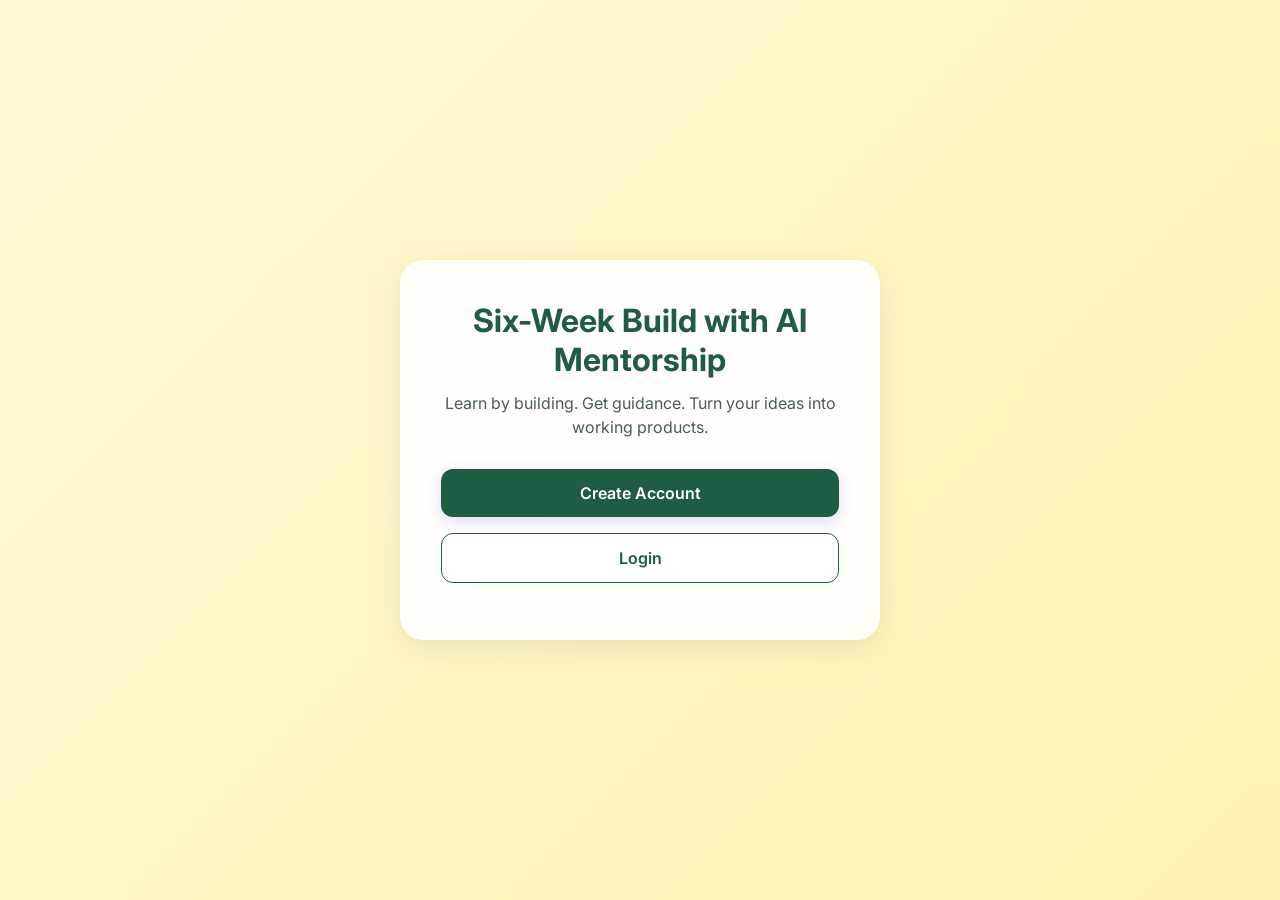
<file: index.html>
<!DOCTYPE html>
<html lang="en">
<head>
    <meta charset="UTF-8">
    <meta name="viewport" content="width=device-width, initial-scale=1.0">
    <title>Welcome | 6-Week Build Mentorship</title>
    <link rel="stylesheet" href="style.css">
</head>
<body>
    <div class="container">
        <h1>Six-Week Build with AI Mentorship</h1>
        <p>Learn by building. Get guidance. Turn your ideas into working products.</p>
        
        <a href="signup.html" class="btn btn-primary">Create Account</a>
        <a href="login.html" class="btn btn-secondary">Login</a>
    </div>
    <script src="script.js"></script>
</body>
</html>
</file>
<file: style.css>
@import url('https://fonts.googleapis.com/css2?family=Inter:wght@300;400;500;600;700&display=swap');

:root {
    --primary-color: #1f5d42;
    --primary-hover: #173f2d;
    --bg-gradient-start: #fff9d6;
    --bg-gradient-end: #fff2b2;
    --card-bg: rgba(255, 255, 255, 0.9);
    --text-main: #17362a;
    --text-muted: #4a5c52;
    --border-color: rgba(255, 255, 255, 0.6);
    --shadow: 0 8px 32px rgba(31, 93, 66, 0.1);
}

* {
    margin: 0;
    padding: 0;
    box-sizing: border-box;
    font-family: 'Inter', sans-serif;
}

/* General page styles */

body {
    min-height: 100vh;
    background: linear-gradient(135deg,
            var(--bg-gradient-start),
            var(--bg-gradient-end));
    display: flex;
    justify-content: center;
    align-items: center;
    color: var(--text-main);
    padding: 20px;
}

/* Login and signup forms */

.container {
    background: var(--card-bg);
    backdrop-filter: blur(12px);
    -webkit-backdrop-filter: blur(12px);
    border: 1px solid var(--border-color);
    border-radius: 24px;
    padding: 40px;
    width: 100%;
    max-width: 480px;
    box-shadow: var(--shadow);
    text-align: center;
}

.dashboard-container {
    max-width: 800px;
    text-align: left;
}

h1 {
    font-size: 2rem;
    font-weight: 700;
    margin-bottom: 12px;
    color: var(--primary-color);
}

p {
    font-size: 1rem;
    color: var(--text-muted);
    margin-bottom: 30px;
    line-height: 1.5;
}

/* Buttons */

.btn {
    display: inline-block;
    width: 100%;
    padding: 14px 24px;
    font-size: 1rem;
    font-weight: 600;
    border-radius: 12px;
    border: none;
    cursor: pointer;
    transition: all 0.3s ease;
    text-decoration: none;
    margin-bottom: 16px;
}

.btn-primary {
    background-color: var(--primary-color);
    color: white;
    box-shadow: 0 4px 14px rgba(79, 70, 229, 0.2);
}

.btn-primary:hover {
    background-color: var(--primary-hover);
    transform: translateY(-2px);
}

.btn-secondary {
    background-color: white;
    color: var(--primary-color);
    border: 1px solid var(--primary-color);
}

.btn-secondary:hover {
    background-color: #f8fafc;
    transform: translateY(-2px);
}

/* Forms */

.form-group {
    text-align: left;
    margin-bottom: 20px;
}

.form-group label {
    display: block;
    font-size: 0.875rem;
    font-weight: 500;
    margin-bottom: 8px;
    color: #374151;
}

.form-group input {
    width: 100%;
    padding: 12px 16px;
    font-size: 1rem;
    border: 1px solid #d1d5db;
    border-radius: 12px;
    outline: none;
    transition: border-color 0.3s;
    background: rgba(255, 255, 255, 0.9);
}

.form-group input:focus {
    border-color: var(--primary-color);
    box-shadow: 0 0 0 3px rgba(31, 93, 66, 0.1);
}

.auth-links {
    margin-top: 20px;
    font-size: 0.875rem;
}

.auth-links a {
    color: var(--primary-color);
    text-decoration: none;
    font-weight: 500;
}

.auth-links a:hover {
    text-decoration: underline;
}

/* Older dashboard components */

.dashboard-header {
    display: flex;
    justify-content: space-between;
    align-items: center;
    margin-bottom: 40px;
    flex-wrap: wrap;
    gap: 16px;
}

.dashboard-header h1 {
    margin-bottom: 0;
}

.btn-logout {
    width: auto;
    margin-bottom: 0;
    padding: 10px 20px;
}

.dashboard-grid {
    display: grid;
    grid-template-columns: 1fr 1fr;
    gap: 24px;
    margin-bottom: 40px;
}

.dashboard-card {
    background: rgba(255, 255, 255, 0.6);
    border-radius: 16px;
    padding: 24px;
    border: 1px solid rgba(255, 255, 255, 0.8);
}

.dashboard-card h3 {
    font-size: 1.1rem;
    margin-bottom: 12px;
    color: #111827;
}

.dashboard-card p {
    margin-bottom: 16px;
}

.btn-meet {
    background-color: #10b981;
    color: white;
    margin-bottom: 0;
}

.btn-meet:hover {
    background-color: #059669;
}

/* Older progress indicator */

.progress-section {
    background: rgba(255, 255, 255, 0.6);
    border-radius: 16px;
    padding: 24px;
    border: 1px solid rgba(255, 255, 255, 0.8);
}

.progress-header {
    display: flex;
    justify-content: space-between;
    margin-bottom: 16px;
    font-weight: 600;
}

.progress-bar-container {
    width: 100%;
    height: 12px;
    background-color: #e5e7eb;
    border-radius: 999px;
    overflow: hidden;
    margin-bottom: 24px;
}

.progress-bar-container .progress-bar {
    height: 100%;
    background: linear-gradient(90deg, var(--primary-color), #818cf8);
    width: 33.33%;
    border-radius: 999px;
    transition: width 1s ease-in-out;
}

.weeks-grid {
    display: grid;
    grid-template-columns: repeat(6, minmax(0, 1fr));
    gap: 10px;
}

.week-indicator {
    display: flex;
    flex-direction: column;
    align-items: center;
    gap: 8px;
    font-size: 0.8rem;
    color: var(--text-muted);
}

.week-dot {
    width: 12px;
    height: 12px;
    border-radius: 50%;
    background-color: #e5e7eb;
}

.week-indicator.active .week-dot,
.week-indicator.completed .week-dot {
    background-color: var(--primary-color);
}

/* =====================================================
   BUILD WITH AI DASHBOARD
   Brand: Butter Yellow + Forest Green
   ===================================================== */

.bw-dashboard-page {
    display: block;
    margin: 0;
    min-height: 100vh;
    padding: 0;
    background: #fffdf6;
    color: #17362a;
    font-family: 'Inter', sans-serif;
}

.bw-dashboard {
    width: min(1120px, calc(100% - 40px));
    margin: 0 auto;
    padding: 42px 0 30px;
}

/* Header */

.bw-header {
    display: flex;
    justify-content: space-between;
    align-items: flex-start;
    gap: 24px;
    margin-bottom: 30px;
}

.bw-header-content {
    flex: 1;
    min-width: 0;
}

.bw-eyebrow {
    margin: 0 0 8px;
    color: #1f5d42;
    font-size: 13px;
    font-weight: 800;
    letter-spacing: 2px;
}

.bw-header h1 {
    margin: 0;
    font-size: 29px;
    line-height: 1.2;
    color: #17362a;
    overflow-wrap: anywhere;
}

.bw-subtitle {
    margin: 10px 0 0;
    color: #6c776f;
    font-size: 16px;
    line-height: 1.5;
}

/* Hamburger menu and logout dropdown */

.bw-menu {
    position: relative;
    flex-shrink: 0;
    z-index: 20;
}

.bw-menu summary {
    display: flex;
    align-items: center;
    justify-content: center;
    width: 46px;
    height: 46px;
    border: 1px solid #e7e8df;
    border-radius: 12px;
    background: #ffffff;
    color: #1f5d42;
    cursor: pointer;
    list-style: none;
    transition: background 0.2s ease, border-color 0.2s ease;
}

.bw-menu summary::-webkit-details-marker {
    display: none;
}

.bw-menu summary::marker {
    content: "";
}

.bw-menu summary:hover {
    background: #fff8d9;
    border-color: #d8dfd3;
}

.bw-menu summary:focus-visible {
    outline: 3px solid rgba(31, 93, 66, 0.25);
    outline-offset: 3px;
}

.bw-menu-panel {
    position: absolute;
    top: calc(100% + 10px);
    right: 0;
    width: 180px;
    padding: 8px;
    background: #ffffff;
    border: 1px solid #e7e8df;
    border-radius: 14px;
    box-shadow: 0 12px 30px rgba(31, 93, 66, 0.14);
}

.bw-logout {
    display: flex;
    align-items: center;
    justify-content: center;
    width: 100%;
    min-height: 44px;
    padding: 12px 16px;
    border: 1px solid #1f5d42;
    border-radius: 10px;
    color: #1f5d42;
    background: #ffffff;
    text-decoration: none;
    text-align: center;
    font-size: 14px;
    font-weight: 700;
    transition: background 0.2s ease, color 0.2s ease;
}

.bw-logout:hover {
    background: #1f5d42;
    color: #ffffff;
}

/* Main programme card */

.bw-main-card {
    background: #ffffff;
    border: 1px solid #e7e8df;
    border-radius: 22px;
    padding: 30px;
    box-shadow: 0 12px 35px rgba(31, 93, 66, 0.07);
}

/* Badges */

.bw-badges {
    display: flex;
    gap: 10px;
    flex-wrap: wrap;
}

.bw-badge {
    display: inline-flex;
    align-items: center;
    gap: 8px;
    padding: 9px 15px;
    border-radius: 999px;
    font-size: 13px;
    font-weight: 700;
}

.bw-badge.enrolled {
    background: #e5f5e8;
    color: #1f5d42;
}

.bw-badge.brand {
    background: #fff2b8;
    color: #17362a;
}

.status-dot {
    width: 9px;
    height: 9px;
    flex-shrink: 0;
    border-radius: 50%;
    background: #2f9e5b;
}

/* Programme title */

.bw-title-section {
    margin: 22px 0 26px;
}

.bw-title-section h2 {
    margin: 0;
    font-size: 30px;
    line-height: 1.3;
    color: #17362a;
}

.bw-title-section p {
    margin: 8px 0 0;
    font-size: 18px;
    line-height: 1.5;
    color: #737d76;
}

/* Programme information */

.bw-info-grid {
    display: grid;
    grid-template-columns: repeat(2, minmax(0, 1fr));
    gap: 14px;
    padding-top: 22px;
    border-top: 1px solid #edf0e9;
}

.bw-info-item {
    display: flex;
    align-items: flex-start;
    gap: 15px;
    min-width: 0;
    padding: 20px;
    border: 1px solid transparent;
    border-radius: 16px;
    background: #fffdf6;
}

.bw-icon {
    display: flex;
    align-items: center;
    justify-content: center;
    width: 44px;
    height: 44px;
    flex-shrink: 0;
    border-radius: 12px;
    background: #fff2b8;
}

.bw-icon svg {
    display: block;
    width: 22px;
    height: 22px;
}

.bw-info-item>div:last-child {
    min-width: 0;
}

.bw-label {
    display: block;
    margin-bottom: 7px;
    color: #6c776f;
    font-size: 12px;
    font-weight: 700;
    text-transform: uppercase;
    letter-spacing: 0.8px;
}

.bw-info-item strong {
    display: block;
    color: #17362a;
    font-size: 15px;
    line-height: 1.6;
    font-weight: 600;
    overflow-wrap: anywhere;
}

.bw-small-text {
    display: block;
    margin-top: 5px;
    color: #7a847d;
    font-size: 14px;
    line-height: 1.5;
}

/* Join Live button */

.bw-action-area {
    display: flex;
    justify-content: center;
    margin-top: 24px;
}

.bw-join-button {
    display: flex;
    align-items: center;
    justify-content: center;
    position: relative;
    gap: 12px;
    width: 100%;
    max-width: 280px;
    min-height: 52px;
    padding: 14px 20px;
    border-radius: 12px;
    background: #1f5d42;
    color: #ffffff;
    text-decoration: none;
    font-size: 14px;
    font-weight: 700;
    letter-spacing: 0.3px;
    line-height: 1;
    box-sizing: border-box;
    transition: background 0.2s ease, transform 0.2s ease;
}

.bw-join-button:hover {
    background: #173f2d;
    transform: translateY(-1px);
}

.bw-join-content {
    display: inline-flex;
    align-items: center;
    justify-content: center;
    gap: 10px;
    line-height: 1;
}

.bw-join-label {
    display: block;
    line-height: 1;
}


.live-dot {
    display: block;
    width: 8px;
    height: 8px;
    flex-shrink: 0;
    border-radius: 50%;
    background: #d94b55;
}

.arrow {
    position: absolute;
    right: 20px;
    top: 50%;
    transform: translateY(-50%);
    display: block;
    margin-left: 0;
    flex-shrink: 0;
    font-size: 22px;
    line-height: 1;
}

/* Programme progress */

.bw-progress-card {
    margin-top: 25px;
    padding: 28px 30px;
    background: #ffffff;
    color: #17362a;
    border: 1px solid #e7e8df;
    border-radius: 20px;
    box-shadow: 0 8px 24px rgba(31, 93, 66, 0.05);
}

.bw-progress-header {
    display: flex;
    justify-content: space-between;
    align-items: flex-end;
    gap: 20px;
}

.bw-progress-label {
    margin: 0 0 8px;
    color: #1f5d42;
    font-size: 12px;
    font-weight: 800;
    letter-spacing: 1.5px;
}

.bw-progress-header h3 {
    margin: 0;
    color: #17362a;
    font-size: 20px;
    line-height: 1.5;
}

.bw-progress-header>strong {
    flex-shrink: 0;
    color: #1f5d42;
    font-size: 16px;
}

/* Progress bar */

.progress-track {
    width: 100%;
    height: 10px;
    margin-top: 26px;
    overflow: hidden;
    border-radius: 999px;
    background: #e7e8df;
}

.bw-progress-card .progress-bar {
    width: 0;
    height: 100%;
    border-radius: 999px;
    background: #1f5d42;
    transition: width 0.5s ease;
}

/* Week indicators */

.bw-progress-card .weeks-grid {
    display: grid;
    grid-template-columns: repeat(6, minmax(0, 1fr));
    gap: 8px;
    margin-top: 20px;
}

.bw-progress-card .week-indicator {
    display: flex;
    align-items: center;
    justify-content: center;
    gap: 7px;
    color: #6c776f;
    font-size: 12px;
    font-weight: 600;
}

.bw-progress-card .week-dot {
    width: 11px;
    height: 11px;
    flex-shrink: 0;
    border: 2px solid #d1d5d1;
    border-radius: 50%;
    background: #e5e7e5;
    box-sizing: border-box;
}

.bw-progress-card .week-indicator.completed {
    color: #1f5d42;
}

.bw-progress-card .week-indicator.completed .week-dot {
    background: #1f5d42;
    border-color: #1f5d42;
}

.bw-progress-card .week-indicator.active {
    color: #17362a;
}

.bw-progress-card .week-indicator.active .week-dot {
    background: #f4e7a6;
    border-color: #1f5d42;
    box-shadow: 0 0 0 4px rgba(31, 93, 66, 0.1);
}

/* Footer */

.bw-footer {
    padding: 24px 0 0;
    text-align: center;
    color: #87918a;
    font-size: 13px;
}

.bw-footer p {
    margin: 0;
    color: inherit;
    font-size: inherit;
}

/* Mentor tools */

.mentor-tools {
    display: grid;
    grid-template-columns: repeat(2, minmax(0, 1fr));
    gap: 12px;
    margin-top: 18px;
}

.mentor-tool {
    display: flex;
    flex-direction: column;
    gap: 6px;
    padding: 14px;
    min-height: 75px;
    border: 1px solid #e7e8df;
    border-radius: 12px;
    background: #ffffff;
    color: #17362a;
    text-align: left;
    cursor: pointer;
    transition: border-color 0.2s ease, box-shadow 0.2s ease;
}

.mentor-tool span {
    font-size: 13px;
    line-height: 1.5;
    color: #66756b;
}

.mentor-tool:hover {
    border-color: #1f5d42;
    box-shadow: 0 4px 12px rgba(31, 93, 66, 0.08);
}

/* Password visibility control */

.password-wrapper {
    position: relative;
    display: flex;
    align-items: center;
    width: 100%;
}

.password-wrapper input {
    flex: 1;
    min-width: 0;
    padding-right: 70px;
}

.toggle-password {
    position: absolute;
    right: 12px;
    padding: 6px;
    border: none;
    background: transparent;
    color: #214e34;
    cursor: pointer;
    font-weight: 600;
}

.toggle-password:hover {
    text-decoration: underline;
}

/* Mobile layout */

@media (max-width: 700px) {

    /* Keep the welcome text and menu side by side */

    .bw-dashboard {
        width: calc(100% - 32px);
        max-width: 520px;
        padding: 28px 0 24px;
    }

    .bw-header {
        flex-direction: row;
        align-items: flex-start;
        gap: 12px;
        margin-bottom: 26px;
    }

    .bw-header-content {
        flex: 1;
        min-width: 0;
    }

    .bw-eyebrow {
        margin-bottom: 10px;
        font-size: 11px;
        letter-spacing: 1.8px;
    }

    .bw-header h1 {
        font-size: clamp(23px, 6vw, 30px);
        line-height: 1.2;
    }

    .bw-subtitle {
        margin-top: 8px;
        font-size: 14px;
        line-height: 1.5;
    }

    .bw-menu {
        margin-top: 0;
    }

    .bw-menu summary {
        width: 42px;
        height: 42px;
        border-radius: 11px;
    }

    .bw-menu summary svg {
        width: 24px;
        height: 24px;
    }

    .bw-menu-panel {
        width: 155px;
    }

    /* Programme card */

    .bw-main-card {
        padding: 22px 18px;
        border-radius: 20px;
    }

    .bw-badges {
        gap: 8px;
    }

    .bw-badge {
        padding: 8px 12px;
        font-size: 12px;
    }

    .bw-title-section {
        margin: 20px 0 22px;
    }

    .bw-title-section h2 {
        font-size: 26px;
        line-height: 1.3;
    }

    .bw-title-section p {
        font-size: 16px;
    }

    /* One information card per row */

    .bw-info-grid {
        grid-template-columns: minmax(0, 1fr);
        gap: 10px;
        padding-top: 18px;
    }

    .bw-info-item {
        align-items: center;
        gap: 14px;
        padding: 15px 13px;
        border: 1px solid #f0efe5;
        border-radius: 14px;
        background: #fffdf6;
    }

    .bw-icon {
        width: 42px;
        height: 42px;
        border-radius: 11px;
    }

    .bw-label {
        margin-bottom: 5px;
        font-size: 11px;
    }

    .bw-info-item strong {
        font-size: 14px;
        line-height: 1.55;
    }

    .bw-small-text {
        font-size: 13px;
    }


    .bw-action-area {
        grid-column: 1 / -1;
        display: flex;
        justify-content: center;
        align-items: center;
        width: 100%;
        margin-top: 24px;
    }


    .bw-join-button {
        position: relative;
        display: flex;
        align-items: center;
        justify-content: center;
        margin-left: auto;
        margin-right: auto;
    }

    /* Progress card */

    .bw-progress-card {
        margin-top: 18px;
        padding: 22px 18px;
        border-radius: 18px;
    }

    .bw-progress-header {
        flex-direction: column;
        align-items: flex-start;
        gap: 10px;
    }

    .bw-progress-label {
        font-size: 10px;
        letter-spacing: 1.2px;
    }

    .bw-progress-header h3 {
        font-size: 17px;
        line-height: 1.5;
    }

    .bw-progress-header>strong {
        font-size: 14px;
    }

    .progress-track {
        height: 9px;
        margin-top: 22px;
    }

    .bw-progress-card .weeks-grid {
        gap: 3px;
        margin-top: 18px;
    }

    .bw-progress-card .week-indicator {
        flex-direction: column;
        gap: 7px;
        font-size: 11px;
    }

    .bw-footer {
        padding-top: 22px;
    }

    .bw-footer p {
        font-size: 12px;
    }

    /* Other dashboard components */

    .dashboard-grid {
        grid-template-columns: 1fr;
    }

    .mentor-tools {
        grid-template-columns: 1fr;
    }
}

/* Very small phones */

@media (max-width: 360px) {

    .bw-dashboard {
        width: calc(100% - 24px);
    }

    .bw-header h1 {
        font-size: 22px;
    }

    .bw-main-card {
        padding: 18px 14px;
    }

    .bw-progress-card {
        padding: 20px 14px;
    }

    .bw-info-item {
        gap: 11px;
        padding: 13px 10px;
    }

    .bw-icon {
        width: 38px;
        height: 38px;
    }

    .bw-badge {
        padding: 8px 10px;
        font-size: 11px;
    }
}


/* Centre the JOIN LIVE button */
.bw-action-area {
    display: flex !important;
    justify-content: center !important;
    align-items: center;
    width: 100% !important;
    box-sizing: border-box;
}

.bw-join-button {
    margin: 0 auto !important;
}

/* Position the dot on the left and keep the text group centred */
.bw-join-button {
    position: relative;
    justify-content: center;
}

.bw-join-button>.live-dot {
    position: absolute;
    left: 20px;
}

.bw-join-content {
    display: inline-flex;
    align-items: center;
    justify-content: center;
    gap: 10px;
}

.bw-join-button .arrow {
    position: static;
    transform: none;
    margin: 0;
}

/* Mentor dashboard hamburger menu */
.bw-menu {
    position: relative;
    display: inline-block;
}

.bw-menu-button {
    display: flex;
    align-items: center;
    justify-content: center;
    width: 44px;
    height: 44px;
    padding: 10px;
    border: 1px solid #e5e7eb;
    border-radius: 10px;
    background: #ffffff;
    color: #1f5d42;
    cursor: pointer;
    list-style: none;
}

.bw-menu-button::-webkit-details-marker {
    display: none;
}

.bw-menu-content {
    position: absolute;
    top: calc(100% + 8px);
    right: 0;
    z-index: 1000;
    min-width: 140px;
    padding: 8px;
    background: #ffffff;
    border: 1px solid #e5e7eb;
    border-radius: 10px;
    box-shadow: 0 4px 12px rgba(0, 0, 0, 0.1);
}

.bw-menu-content .bw-logout {
    display: block;
    padding: 10px 12px;
    color: #1f5d42;
    text-decoration: none;
    border-radius: 6px;
}

.bw-menu-content .bw-logout:hover {
    background: #f5f1df;
}
</file>
